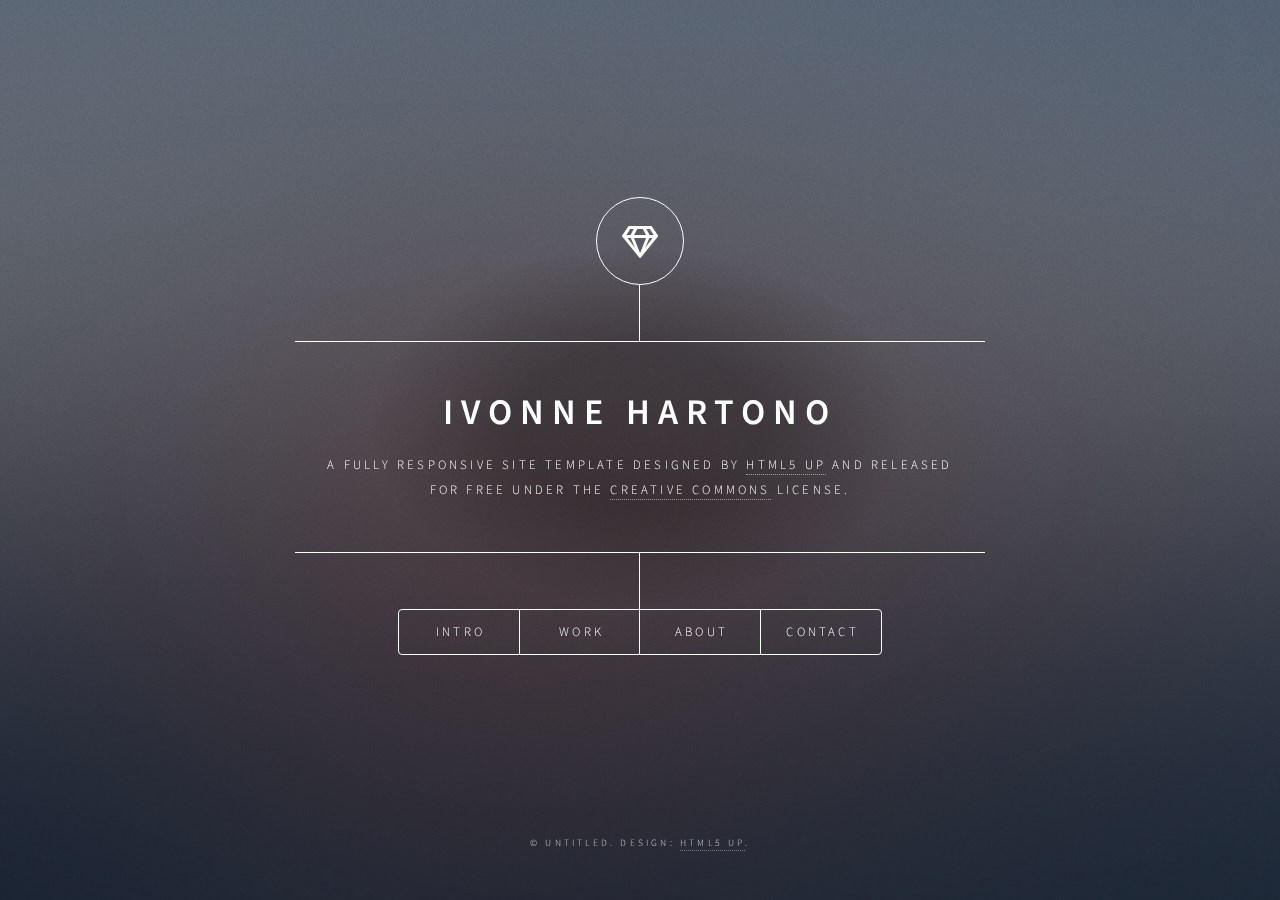
<file: html5up-dimension/index.html>
<!DOCTYPE HTML>
<!--
	Dimension by HTML5 UP
	html5up.net | @ajlkn
	Free for personal and commercial use under the CCA 3.0 license (html5up.net/license)
-->
<html>
	<head>
		<title>Dimension by HTML5 UP</title>
		<meta charset="utf-8" />
		<meta name="viewport" content="width=device-width, initial-scale=1, user-scalable=no" />
		<link rel="stylesheet" href="assets/css/main.css" />
		<noscript><link rel="stylesheet" href="assets/css/noscript.css" /></noscript>
	</head>
	<body class="is-preload">

		<!-- Wrapper -->
			<div id="wrapper">

				<!-- Header -->
					<header id="header">
						<div class="logo">
							<span class="icon fa-gem"></span>
						</div>
						<div class="content">
							<div class="inner">
								<h1>Ivonne Hartono</h1>
								<p>A fully responsive site template designed by <a href="https://html5up.net">HTML5 UP</a> and released<br />
								for free under the <a href="https://html5up.net/license">Creative Commons</a> license.</p>
							</div>
						</div>
						<nav>
							<ul>
								<li><a href="#intro">Intro</a></li>
								<li><a href="#work">Work</a></li>
								<li><a href="#about">About</a></li>
								<li><a href="#contact">Contact</a></li>
								<!--<li><a href="#elements">Elements</a></li>-->
							</ul>
						</nav>
					</header>

				<!-- Main -->
					<div id="main">

						<!-- Intro -->
							<article id="intro">
								<h2 class="major">Intro</h2>
								<span class="image main"><img src="images/pic01.jpg" alt="" /></span>
								<p>Aenean ornare velit lacus, ac varius enim ullamcorper eu. Proin aliquam facilisis ante interdum congue. Integer mollis, nisl amet convallis, porttitor magna ullamcorper, amet egestas mauris. Ut magna finibus nisi nec lacinia. Nam maximus erat id euismod egestas. By the way, check out my <a href="#work">awesome work</a>.</p>
								<p>Lorem ipsum dolor sit amet, consectetur adipiscing elit. Duis dapibus rutrum facilisis. Class aptent taciti sociosqu ad litora torquent per conubia nostra, per inceptos himenaeos. Etiam tristique libero eu nibh porttitor fermentum. Nullam venenatis erat id vehicula viverra. Nunc ultrices eros ut ultricies condimentum. Mauris risus lacus, blandit sit amet venenatis non, bibendum vitae dolor. Nunc lorem mauris, fringilla in aliquam at, euismod in lectus. Pellentesque habitant morbi tristique senectus et netus et malesuada fames ac turpis egestas. In non lorem sit amet elit placerat maximus. Pellentesque aliquam maximus risus, vel sed vehicula.</p>
							</article>

						<!-- Work -->
							<article id="work">
								<h2 class="major">Work</h2>
								<span class="image main"><img src="images/pic02.jpg" alt="" /></span>
								<p>Adipiscing magna sed dolor elit. Praesent eleifend dignissim arcu, at eleifend sapien imperdiet ac. Aliquam erat volutpat. Praesent urna nisi, fringila lorem et vehicula lacinia quam. Integer sollicitudin mauris nec lorem luctus ultrices.</p>
								<p>Nullam et orci eu lorem consequat tincidunt vivamus et sagittis libero. Mauris aliquet magna magna sed nunc rhoncus pharetra. Pellentesque condimentum sem. In efficitur ligula tate urna. Maecenas laoreet massa vel lacinia pellentesque lorem ipsum dolor. Nullam et orci eu lorem consequat tincidunt. Vivamus et sagittis libero. Mauris aliquet magna magna sed nunc rhoncus amet feugiat tempus.</p>
							</article>

						<!-- About -->
							<article id="about">
								<h2 class="major">About</h2>
								<span class="image main"><img src="images/pic03.jpg" alt="" /></span>
								<p>Lorem ipsum dolor sit amet, consectetur et adipiscing elit. Praesent eleifend dignissim arcu, at eleifend sapien imperdiet ac. Aliquam erat volutpat. Praesent urna nisi, fringila lorem et vehicula lacinia quam. Integer sollicitudin mauris nec lorem luctus ultrices. Aliquam libero et malesuada fames ac ante ipsum primis in faucibus. Cras viverra ligula sit amet ex mollis mattis lorem ipsum dolor sit amet.</p>
							</article>

						<!-- Contact -->
							<article id="contact">
								<h2 class="major">Contact</h2>
								<form method="post" action="#">
									<div class="fields">
										<div class="field half">
											<label for="name">Name</label>
											<input type="text" name="name" id="name" />
										</div>
										<div class="field half">
											<label for="email">Email</label>
											<input type="text" name="email" id="email" />
										</div>
										<div class="field">
											<label for="message">Message</label>
											<textarea name="message" id="message" rows="4"></textarea>
										</div>
									</div>
									<ul class="actions">
										<li><input type="submit" value="Send Message" class="primary" /></li>
										<li><input type="reset" value="Reset" /></li>
									</ul>
								</form>
								<ul class="icons">
									<li><a href="#" class="icon brands fa-twitter"><span class="label">Twitter</span></a></li>
									<li><a href="#" class="icon brands fa-facebook-f"><span class="label">Facebook</span></a></li>
									<li><a href="#" class="icon brands fa-instagram"><span class="label">Instagram</span></a></li>
									<li><a href="#" class="icon brands fa-github"><span class="label">GitHub</span></a></li>
								</ul>
							</article>

						<!-- Elements -->
							<article id="elements">
								<h2 class="major">Elements</h2>

								<section>
									<h3 class="major">Text</h3>
									<p>This is <b>bold</b> and this is <strong>strong</strong>. This is <i>italic</i> and this is <em>emphasized</em>.
									This is <sup>superscript</sup> text and this is <sub>subscript</sub> text.
									This is <u>underlined</u> and this is code: <code>for (;;) { ... }</code>. Finally, <a href="#">this is a link</a>.</p>
									<hr />
									<h2>Heading Level 2</h2>
									<h3>Heading Level 3</h3>
									<h4>Heading Level 4</h4>
									<h5>Heading Level 5</h5>
									<h6>Heading Level 6</h6>
									<hr />
									<h4>Blockquote</h4>
									<blockquote>Fringilla nisl. Donec accumsan interdum nisi, quis tincidunt felis sagittis eget tempus euismod. Vestibulum ante ipsum primis in faucibus vestibulum. Blandit adipiscing eu felis iaculis volutpat ac adipiscing accumsan faucibus. Vestibulum ante ipsum primis in faucibus lorem ipsum dolor sit amet nullam adipiscing eu felis.</blockquote>
									<h4>Preformatted</h4>
									<pre><code>i = 0;

while (!deck.isInOrder()) {
    print 'Iteration ' + i;
    deck.shuffle();
    i++;
}

print 'It took ' + i + ' iterations to sort the deck.';</code></pre>
								</section>

								<section>
									<h3 class="major">Lists</h3>

									<h4>Unordered</h4>
									<ul>
										<li>Dolor pulvinar etiam.</li>
										<li>Sagittis adipiscing.</li>
										<li>Felis enim feugiat.</li>
									</ul>

									<h4>Alternate</h4>
									<ul class="alt">
										<li>Dolor pulvinar etiam.</li>
										<li>Sagittis adipiscing.</li>
										<li>Felis enim feugiat.</li>
									</ul>

									<h4>Ordered</h4>
									<ol>
										<li>Dolor pulvinar etiam.</li>
										<li>Etiam vel felis viverra.</li>
										<li>Felis enim feugiat.</li>
										<li>Dolor pulvinar etiam.</li>
										<li>Etiam vel felis lorem.</li>
										<li>Felis enim et feugiat.</li>
									</ol>
									<h4>Icons</h4>
									<ul class="icons">
										<li><a href="#" class="icon brands fa-twitter"><span class="label">Twitter</span></a></li>
										<li><a href="#" class="icon brands fa-facebook-f"><span class="label">Facebook</span></a></li>
										<li><a href="#" class="icon brands fa-instagram"><span class="label">Instagram</span></a></li>
										<li><a href="#" class="icon brands fa-github"><span class="label">Github</span></a></li>
									</ul>

									<h4>Actions</h4>
									<ul class="actions">
										<li><a href="#" class="button primary">Default</a></li>
										<li><a href="#" class="button">Default</a></li>
									</ul>
									<ul class="actions stacked">
										<li><a href="#" class="button primary">Default</a></li>
										<li><a href="#" class="button">Default</a></li>
									</ul>
								</section>

								<section>
									<h3 class="major">Table</h3>
									<h4>Default</h4>
									<div class="table-wrapper">
										<table>
											<thead>
												<tr>
													<th>Name</th>
													<th>Description</th>
													<th>Price</th>
												</tr>
											</thead>
											<tbody>
												<tr>
													<td>Item One</td>
													<td>Ante turpis integer aliquet porttitor.</td>
													<td>29.99</td>
												</tr>
												<tr>
													<td>Item Two</td>
													<td>Vis ac commodo adipiscing arcu aliquet.</td>
													<td>19.99</td>
												</tr>
												<tr>
													<td>Item Three</td>
													<td> Morbi faucibus arcu accumsan lorem.</td>
													<td>29.99</td>
												</tr>
												<tr>
													<td>Item Four</td>
													<td>Vitae integer tempus condimentum.</td>
													<td>19.99</td>
												</tr>
												<tr>
													<td>Item Five</td>
													<td>Ante turpis integer aliquet porttitor.</td>
													<td>29.99</td>
												</tr>
											</tbody>
											<tfoot>
												<tr>
													<td colspan="2"></td>
													<td>100.00</td>
												</tr>
											</tfoot>
										</table>
									</div>

									<h4>Alternate</h4>
									<div class="table-wrapper">
										<table class="alt">
											<thead>
												<tr>
													<th>Name</th>
													<th>Description</th>
													<th>Price</th>
												</tr>
											</thead>
											<tbody>
												<tr>
													<td>Item One</td>
													<td>Ante turpis integer aliquet porttitor.</td>
													<td>29.99</td>
												</tr>
												<tr>
													<td>Item Two</td>
													<td>Vis ac commodo adipiscing arcu aliquet.</td>
													<td>19.99</td>
												</tr>
												<tr>
													<td>Item Three</td>
													<td> Morbi faucibus arcu accumsan lorem.</td>
													<td>29.99</td>
												</tr>
												<tr>
													<td>Item Four</td>
													<td>Vitae integer tempus condimentum.</td>
													<td>19.99</td>
												</tr>
												<tr>
													<td>Item Five</td>
													<td>Ante turpis integer aliquet porttitor.</td>
													<td>29.99</td>
												</tr>
											</tbody>
											<tfoot>
												<tr>
													<td colspan="2"></td>
													<td>100.00</td>
												</tr>
											</tfoot>
										</table>
									</div>
								</section>

								<section>
									<h3 class="major">Buttons</h3>
									<ul class="actions">
										<li><a href="#" class="button primary">Primary</a></li>
										<li><a href="#" class="button">Default</a></li>
									</ul>
									<ul class="actions">
										<li><a href="#" class="button">Default</a></li>
										<li><a href="#" class="button small">Small</a></li>
									</ul>
									<ul class="actions">
										<li><a href="#" class="button primary icon solid fa-download">Icon</a></li>
										<li><a href="#" class="button icon solid fa-download">Icon</a></li>
									</ul>
									<ul class="actions">
										<li><span class="button primary disabled">Disabled</span></li>
										<li><span class="button disabled">Disabled</span></li>
									</ul>
								</section>

								<section>
									<h3 class="major">Form</h3>
									<form method="post" action="#">
										<div class="fields">
											<div class="field half">
												<label for="demo-name">Name</label>
												<input type="text" name="demo-name" id="demo-name" value="" placeholder="Jane Doe" />
											</div>
											<div class="field half">
												<label for="demo-email">Email</label>
												<input type="email" name="demo-email" id="demo-email" value="" placeholder="jane@untitled.tld" />
											</div>
											<div class="field">
												<label for="demo-category">Category</label>
												<select name="demo-category" id="demo-category">
													<option value="">-</option>
													<option value="1">Manufacturing</option>
													<option value="1">Shipping</option>
													<option value="1">Administration</option>
													<option value="1">Human Resources</option>
												</select>
											</div>
											<div class="field half">
												<input type="radio" id="demo-priority-low" name="demo-priority" checked>
												<label for="demo-priority-low">Low</label>
											</div>
											<div class="field half">
												<input type="radio" id="demo-priority-high" name="demo-priority">
												<label for="demo-priority-high">High</label>
											</div>
											<div class="field half">
												<input type="checkbox" id="demo-copy" name="demo-copy">
												<label for="demo-copy">Email me a copy</label>
											</div>
											<div class="field half">
												<input type="checkbox" id="demo-human" name="demo-human" checked>
												<label for="demo-human">Not a robot</label>
											</div>
											<div class="field">
												<label for="demo-message">Message</label>
												<textarea name="demo-message" id="demo-message" placeholder="Enter your message" rows="6"></textarea>
											</div>
										</div>
										<ul class="actions">
											<li><input type="submit" value="Send Message" class="primary" /></li>
											<li><input type="reset" value="Reset" /></li>
										</ul>
									</form>
								</section>

							</article>

					</div>

				<!-- Footer -->
					<footer id="footer">
						<p class="copyright">&copy; Untitled. Design: <a href="https://html5up.net">HTML5 UP</a>.</p>
					</footer>

			</div>

		<!-- BG -->
			<div id="bg"></div>

		<!-- Scripts -->
			<script src="assets/js/jquery.min.js"></script>
			<script src="assets/js/browser.min.js"></script>
			<script src="assets/js/breakpoints.min.js"></script>
			<script src="assets/js/util.js"></script>
			<script src="assets/js/main.js"></script>

	</body>
</html>
</file>
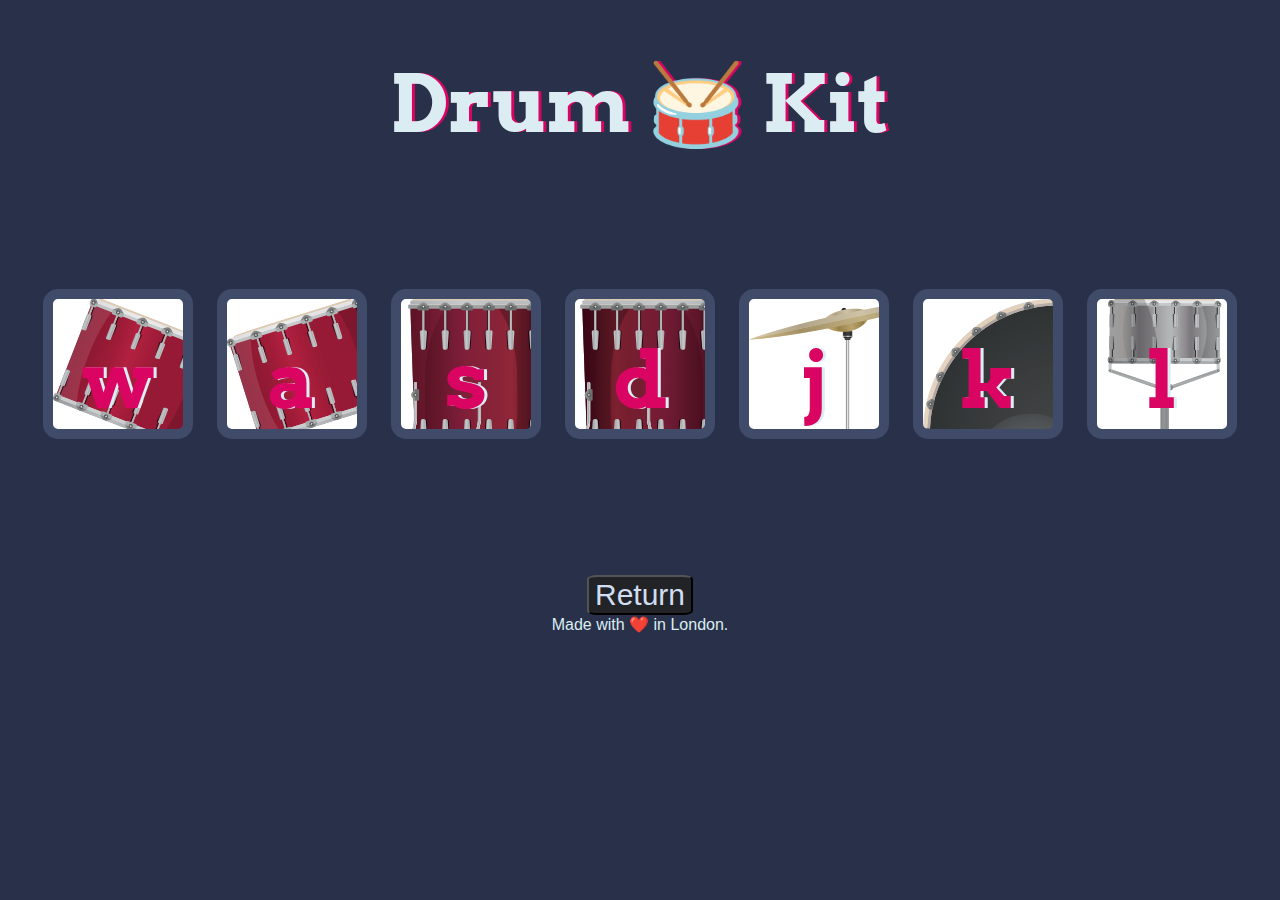
<file: Drum_kit/Drum Kit Starting Files/index.html>
<!DOCTYPE html>
<html lang="en" dir="ltr">

<head>
  <meta charset="utf-8">
  <title>Drum Kit</title>
  <link rel="stylesheet" href="styles.css">
  <link href="https://fonts.googleapis.com/css?family=Arvo" rel="stylesheet">
</head>

<body>

  <h1 id="title">Drum 🥁 Kit</h1>
  <div class="set">
    <button class="w drum">w</button>
    <button class="a drum">a</button>
    <button class="s drum">s</button>
    <button class="d drum">d</button>
    <button class="j drum">j</button>
    <button class="k drum">k</button>
    <button class="l drum">l</button>
  </div>

  <button class="return">Return</button>
  <footer>
    Made with ❤️ in London.
  </footer>

<script src = "index.js" charset = "utf-8"></script>
</body>

</html>
</file>
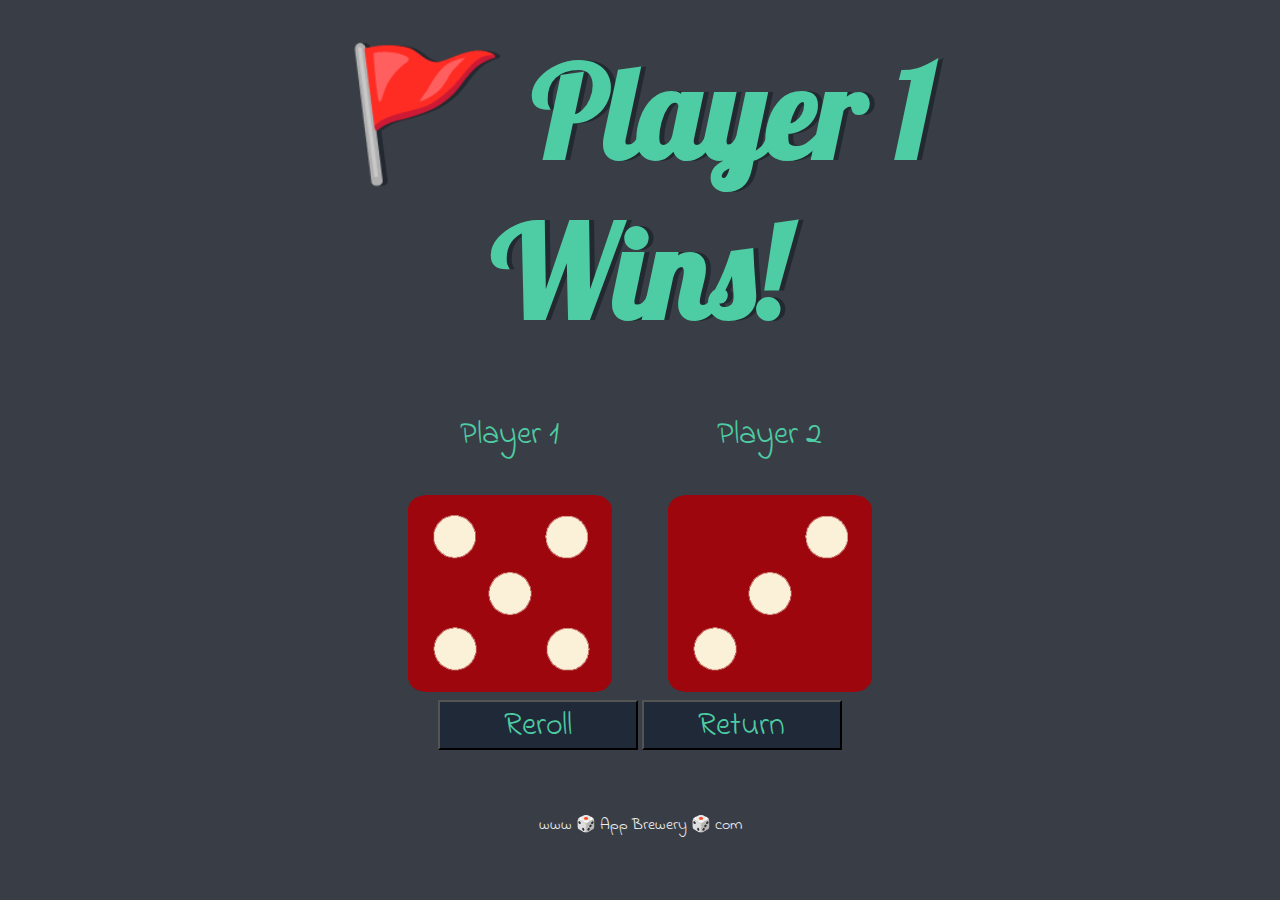
<file: dice_index.html>
<!DOCTYPE html>
<html lang="en" dir="ltr">
  <head>
    <meta charset="utf-8" />
    <title>Dicee</title>
    <link rel="stylesheet" href="dice_styles.css" />
    <link
      href="https://fonts.googleapis.com/css?family=Indie+Flower|Lobster"
      rel="stylesheet"
    />
  </head>
  <body>
    <div class="container">
      <h1>Refresh Me</h1>

      <div class="dice">
        <p>Player 1</p>
        <img class="img1" src="./dice_images/dice6.png" />
      </div>

      <div class="dice">
        <p>Player 2</p>
        <img class="img2" src="./dice_images/dice6.png" />
      </div>

      <div>
        <button>
          <p>Reroll</p>
        </button>

        <button>
          <p>Return</p>
        </button>

      </div>

    </div>

    
    <footer>www 🎲 App Brewery 🎲 com</footer>
  
    <script src = "dice_index.js" charset = "utf-8"></script>
  </body>
</html>
</file>
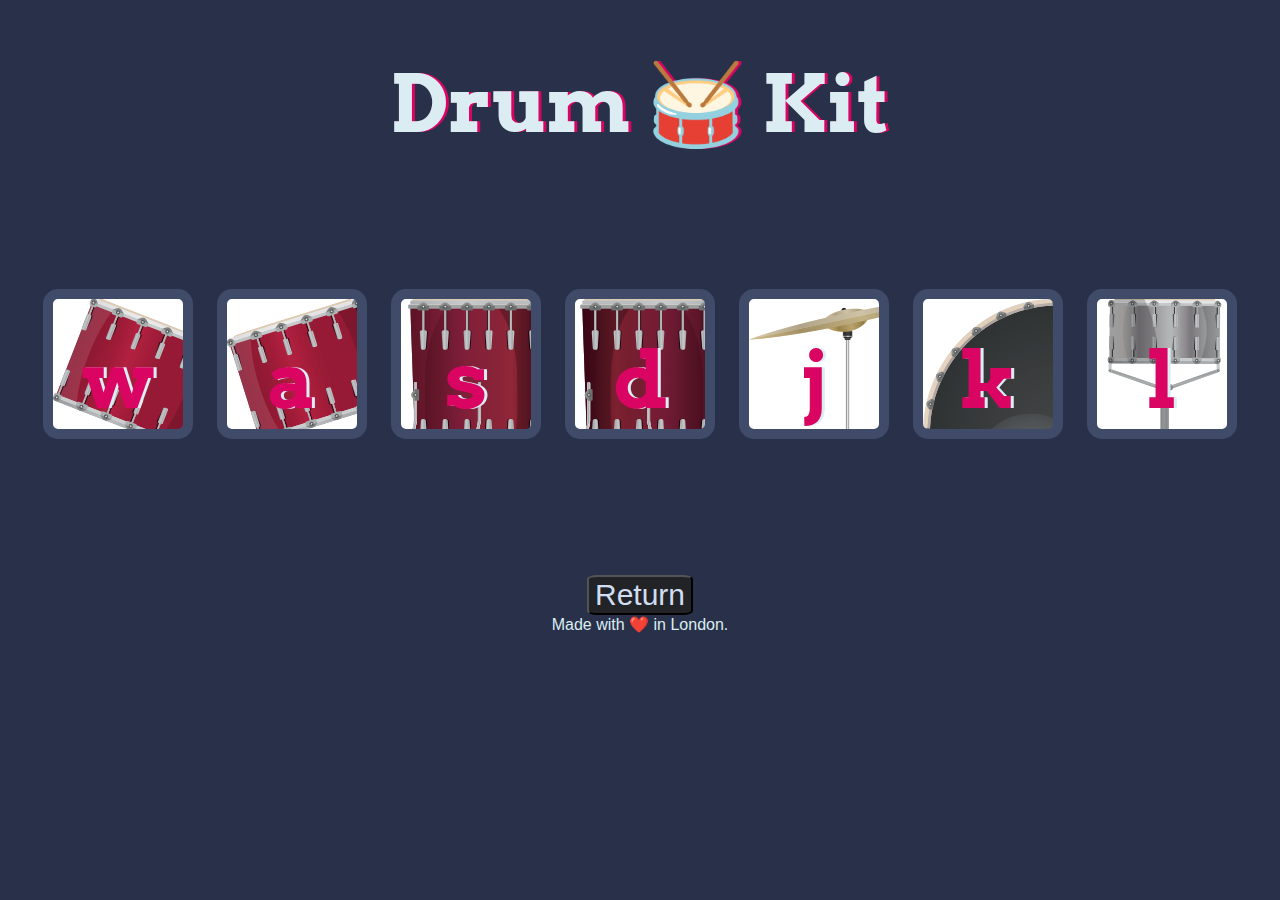
<file: drum_index.html>
<!DOCTYPE html>
<html lang="en" dir="ltr">

<head>
  <meta charset="utf-8">
  <title>Drum Kit</title>
  <link rel="stylesheet" href="drum_styles.css">
  <link href="https://fonts.googleapis.com/css?family=Arvo" rel="stylesheet">
</head>

<body>

  <h1 id="title">Drum 🥁 Kit</h1>
  <div class="set">
    <button class="w drum">w</button>
    <button class="a drum">a</button>
    <button class="s drum">s</button>
    <button class="d drum">d</button>
    <button class="j drum">j</button>
    <button class="k drum">k</button>
    <button class="l drum">l</button>
  </div>

  <button class="return">Return</button>
  <footer>
    Made with ❤️ in London.
  </footer>

<script src = "drum_index.js" charset = "utf-8"></script>
</body>

</html>
</file>
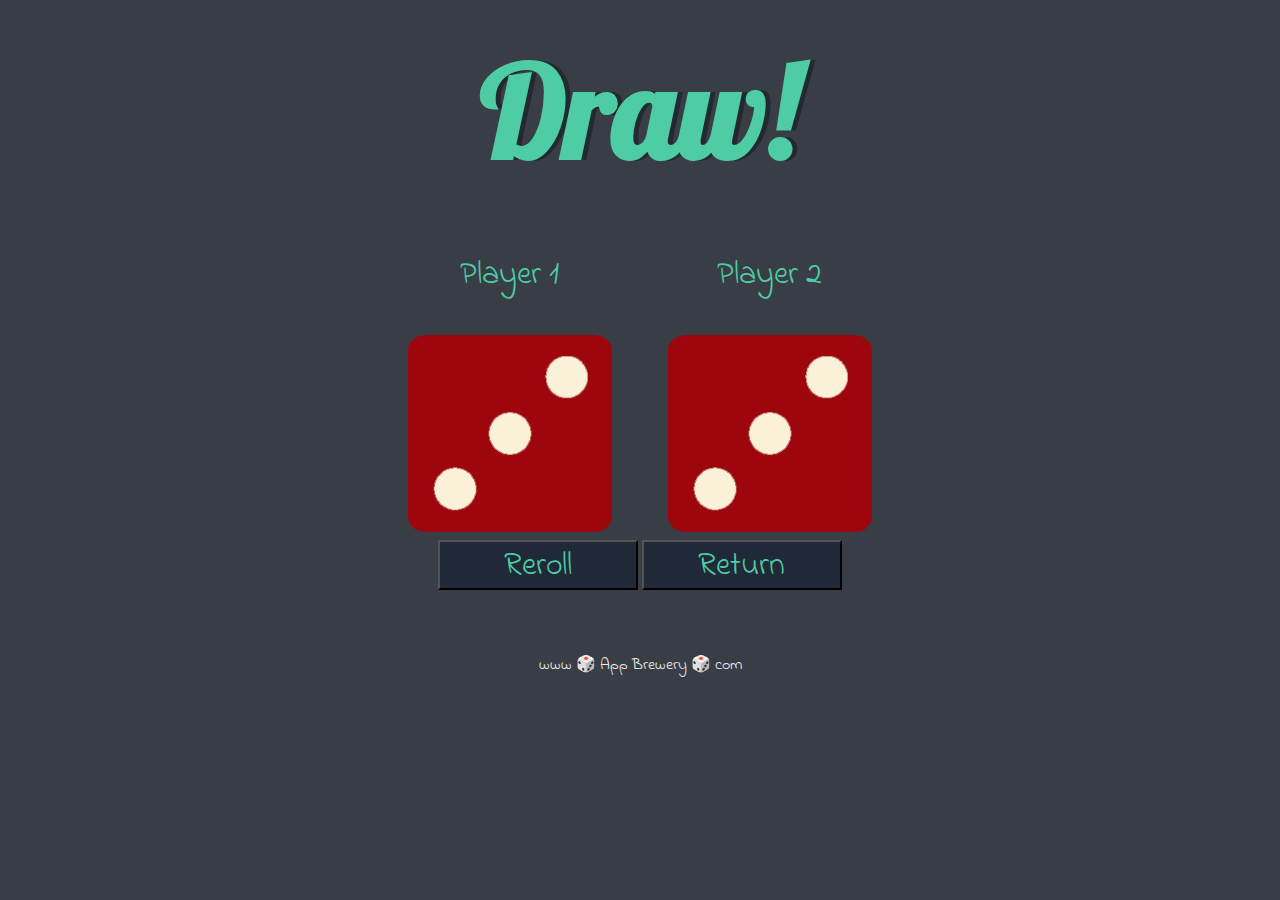
<file: Dicee_challenge/dicee.html>
<!DOCTYPE html>
<html lang="en" dir="ltr">
  <head>
    <meta charset="utf-8" />
    <title>Dicee</title>
    <link rel="stylesheet" href="styles.css" />
    <link
      href="https://fonts.googleapis.com/css?family=Indie+Flower|Lobster"
      rel="stylesheet"
    />
  </head>
  <body>
    <div class="container">
      <h1>Refresh Me</h1>

      <div class="dice">
        <p>Player 1</p>
        <img class="img1" src="./images/dice6.png" />
      </div>

      <div class="dice">
        <p>Player 2</p>
        <img class="img2" src="./images/dice6.png" />
      </div>

      <div>
        <button>
          <p>Reroll</p>
        </button>

        <button>
          <p>Return</p>
        </button>

      </div>

    </div>

    
    <footer>www 🎲 App Brewery 🎲 com</footer>
  
    <script src = "index.js" charset = "utf-8"></script>
  </body>
</html>
</file>
<file: html5up-dimension/assets/css/noscript.css>
/*
	Dimension by HTML5 UP
	html5up.net | @ajlkn
	Free for personal and commercial use under the CCA 3.0 license (html5up.net/license)
*/

/* BG */

	body.is-preload #bg:before {
		background-color: transparent;
	}

/* Header */

	body.is-preload #header {
		-moz-filter: none;
		-webkit-filter: none;
		-ms-filter: none;
		filter: none;
	}

		body.is-preload #header > * {
			opacity: 1;
		}

		body.is-preload #header .content .inner {
			max-height: none;
			padding: 3rem 2rem;
			opacity: 1;
		}

/* Main */

	#main article {
		opacity: 1;
		margin: 4rem 0 0 0;
	}
</file>
<file: Drum_kit/Drum Kit Starting Files/styles.css>
body {
  text-align: center;
  background-color: #283149;
}

h1 {
  font-size: 5rem;
  color: #DBEDF3;
  font-family: "Arvo", cursive;
  text-shadow: 3px 0 #DA0463;

}

footer {
  color: #DBEDF3;
  font-family: sans-serif;
}

.w {
  background-image: url("./images/tom1.png");
}

.a {
  background-image: url("./images/tom2.png");
}

.s {
  background-image: url("./images/tom3.png");
}

.d {
  background-image: url("./images/tom4.png");
}

.j {
  background-image: url("./images/crash.png");
}

.k {
  background-image: url("./images/kick.png");
}

.l {
  background-image: url("./images/snare.png");
}

.set {
  margin: 10% auto;
}

.game-over {
  background-color: red;
  opacity: 0.8;
}

.pressed {
  box-shadow: 0 3px 4px 0 #DBEDF3;
  opacity: 0.5;
}

.red {
  color: red;
}

.drum {
  outline: none;
  border: 10px solid #404B69;
  font-size: 5rem;
  font-family: 'Arvo', cursive;
  line-height: 2;
  font-weight: 900;
  color: #DA0463;
  text-shadow: 3px 0 #DBEDF3;
  border-radius: 15px;
  display: inline-block;
  width: 150px;
  height: 150px;
  text-align: center;
  margin: 10px;
  background-color: white;
}

button{
  font-family: 'Franklin Gothic Medium', 'Arial Narrow', Arial, sans-serif;
  background-color: #212326;
  color: #d1ddf0;
  font-size: 30px;

  border-radius:10%;
}
</file>
<file: dice_styles.css>
.container {
  width: 70%;
  margin: auto;
  text-align: center;
}

.dice {
  text-align: center;
  display: inline-block;

}

body {
  background-color: #393E46;
}

h1 {
  margin: 30px;
  font-family: 'Lobster', cursive;
  text-shadow: 5px 0 #232931;
  font-size: 8rem;
  color: #4ECCA3;
}

p {
  font-size: 2rem;
  color: #4ECCA3;
  font-family: 'Indie Flower', cursive;
}

img {
  width: 80%;
}

footer {
  margin-top: 5%;
  color: #EEEEEE;
  text-align: center;
  font-family: 'Indie Flower', cursive;

}

button{
   background-color: #1f2938;
   display: inline-block;
   width: 200px;
    height: 50px;
    /* display: flex; */
    justify-content: center;
    align-items: center;
}

button p{
  position: relative;
  margin: 0;
  padding: 0;
}
</file>
<file: drum_styles.css>
body {
  text-align: center;
  background-color: #283149;
}

h1 {
  font-size: 5rem;
  color: #DBEDF3;
  font-family: "Arvo", cursive;
  text-shadow: 3px 0 #DA0463;

}

footer {
  color: #DBEDF3;
  font-family: sans-serif;
}

.w {
  background-image: url("./drum_images/tom1.png");
}

.a {
  background-image: url("./drum_images/tom2.png");
}

.s {
  background-image: url("./drum_images/tom3.png");
}

.d {
  background-image: url("./drum_images/tom4.png");
}

.j {
  background-image: url("./drum_images/crash.png");
}

.k {
  background-image: url("./drum_images/kick.png");
}

.l {
  background-image: url("./drum_images/snare.png");
}

.set {
  margin: 10% auto;
}

.game-over {
  background-color: red;
  opacity: 0.8;
}

.pressed {
  box-shadow: 0 3px 4px 0 #DBEDF3;
  opacity: 0.5;
}

.red {
  color: red;
}

.drum {
  outline: none;
  border: 10px solid #404B69;
  font-size: 5rem;
  font-family: 'Arvo', cursive;
  line-height: 2;
  font-weight: 900;
  color: #DA0463;
  text-shadow: 3px 0 #DBEDF3;
  border-radius: 15px;
  display: inline-block;
  width: 150px;
  height: 150px;
  text-align: center;
  margin: 10px;
  background-color: white;
}

button{
  font-family: 'Franklin Gothic Medium', 'Arial Narrow', Arial, sans-serif;
  background-color: #212326;
  color: #d1ddf0;
  font-size: 30px;

  border-radius:10%;
}
</file>
<file: Dicee_challenge/styles.css>
.container {
  width: 70%;
  margin: auto;
  text-align: center;
}

.dice {
  text-align: center;
  display: inline-block;

}

body {
  background-color: #393E46;
}

h1 {
  margin: 30px;
  font-family: 'Lobster', cursive;
  text-shadow: 5px 0 #232931;
  font-size: 8rem;
  color: #4ECCA3;
}

p {
  font-size: 2rem;
  color: #4ECCA3;
  font-family: 'Indie Flower', cursive;
}

img {
  width: 80%;
}

footer {
  margin-top: 5%;
  color: #EEEEEE;
  text-align: center;
  font-family: 'Indie Flower', cursive;

}

button{
   background-color: #1f2938;
   display: inline-block;
   width: 200px;
    height: 50px;
    /* display: flex; */
    justify-content: center;
    align-items: center;
}

button p{
  position: relative;
  margin: 0;
  padding: 0;
}
/* 
.btn{
  display: inline-block;
  border-radius: 10px;
  text-align: center;
  background-color: #1f2938;
  margin: 10px;
  
} */
</file>
<file: html5up-dimension/assets/css/main.css>
@import url(fontawesome-all.min.css);
@import url("https://fonts.googleapis.com/css?family=Source+Sans+Pro:300italic,600italic,300,600");

/*
	Dimension by HTML5 UP
	html5up.net | @ajlkn
	Free for personal and commercial use under the CCA 3.0 license (html5up.net/license)
*/

html, body, div, span, applet, object,
iframe, h1, h2, h3, h4, h5, h6, p, blockquote,
pre, a, abbr, acronym, address, big, cite,
code, del, dfn, em, img, ins, kbd, q, s, samp,
small, strike, strong, sub, sup, tt, var, b,
u, i, center, dl, dt, dd, ol, ul, li, fieldset,
form, label, legend, table, caption, tbody,
tfoot, thead, tr, th, td, article, aside,
canvas, details, embed, figure, figcaption,
footer, header, hgroup, menu, nav, output, ruby,
section, summary, time, mark, audio, video {
	margin: 0;
	padding: 0;
	border: 0;
	font-size: 100%;
	font: inherit;
	vertical-align: baseline;}

article, aside, details, figcaption, figure,
footer, header, hgroup, menu, nav, section {
	display: block;}

body {
	line-height: 1;
}

ol, ul {
	list-style: none;
}

blockquote, q {
	quotes: none;
}

	blockquote:before, blockquote:after, q:before, q:after {
		content: '';
		content: none;
	}

table {
	border-collapse: collapse;
	border-spacing: 0;
}

body {
	-webkit-text-size-adjust: none;
}

mark {
	background-color: transparent;
	color: inherit;
}

input::-moz-focus-inner {
	border: 0;
	padding: 0;
}

input, select, textarea {
	-moz-appearance: none;
	-webkit-appearance: none;
	-ms-appearance: none;
	appearance: none;
}

/* Basic */

	@-ms-viewport {
		width: device-width;
	}

	@media screen and (max-width: 480px) {

		html, body {
			min-width: 320px;
		}

	}

	html {
		box-sizing: border-box;
	}

	*, *:before, *:after {
		box-sizing: inherit;
	}

	body {
		background: #1b1f22;
	}

		body.is-preload *, body.is-preload *:before, body.is-preload *:after {
			-moz-animation: none !important;
			-webkit-animation: none !important;
			-ms-animation: none !important;
			animation: none !important;
			-moz-transition: none !important;
			-webkit-transition: none !important;
			-ms-transition: none !important;
			transition: none !important;
		}

/* Type */

	html {
		font-size: 16pt;
	}

		@media screen and (max-width: 1680px) {

			html {
				font-size: 12pt;
			}

		}

		@media screen and (max-width: 736px) {

			html {
				font-size: 11pt;
			}

		}

		@media screen and (max-width: 360px) {

			html {
				font-size: 10pt;
			}

		}

	body, input, select, textarea {
		color: #ffffff;
		font-family: "Source Sans Pro", sans-serif;
		font-weight: 300;
		font-size: 1rem;
		line-height: 1.65;
	}

	a {
		-moz-transition: color 0.2s ease-in-out, background-color 0.2s ease-in-out, border-bottom-color 0.2s ease-in-out;
		-webkit-transition: color 0.2s ease-in-out, background-color 0.2s ease-in-out, border-bottom-color 0.2s ease-in-out;
		-ms-transition: color 0.2s ease-in-out, background-color 0.2s ease-in-out, border-bottom-color 0.2s ease-in-out;
		transition: color 0.2s ease-in-out, background-color 0.2s ease-in-out, border-bottom-color 0.2s ease-in-out;
		border-bottom: dotted 1px rgba(255, 255, 255, 0.5);
		text-decoration: none;
		color: inherit;
	}

		a:hover {
			border-bottom-color: transparent;
		}

	strong, b {
		color: #ffffff;
		font-weight: 600;
	}

	em, i {
		font-style: italic;
	}

	p {
		margin: 0 0 2rem 0;
	}

	h1, h2, h3, h4, h5, h6 {
		color: #ffffff;
		font-weight: 600;
		line-height: 1.5;
		margin: 0 0 1rem 0;
		text-transform: uppercase;
		letter-spacing: 0.2rem;
	}

		h1 a, h2 a, h3 a, h4 a, h5 a, h6 a {
			color: inherit;
			text-decoration: none;
		}

		h1.major, h2.major, h3.major, h4.major, h5.major, h6.major {
			border-bottom: solid 1px #ffffff;
			width: -moz-max-content;
			width: -webkit-max-content;
			width: -ms-max-content;
			width: max-content;
			padding-bottom: 0.5rem;
			margin: 0 0 2rem 0;
		}

	h1 {
		font-size: 2.25rem;
		line-height: 1.3;
		letter-spacing: 0.5rem;
	}

	h2 {
		font-size: 1.5rem;
		line-height: 1.4;
		letter-spacing: 0.5rem;
	}

	h3 {
		font-size: 1rem;
	}

	h4 {
		font-size: 0.8rem;
	}

	h5 {
		font-size: 0.7rem;
	}

	h6 {
		font-size: 0.6rem;
	}

	@media screen and (max-width: 736px) {

		h1 {
			font-size: 1.75rem;
			line-height: 1.4;
		}

		h2 {
			font-size: 1.25em;
			line-height: 1.5;
		}

	}

	sub {
		font-size: 0.8rem;
		position: relative;
		top: 0.5rem;
	}

	sup {
		font-size: 0.8rem;
		position: relative;
		top: -0.5rem;
	}

	blockquote {
		border-left: solid 4px #ffffff;
		font-style: italic;
		margin: 0 0 2rem 0;
		padding: 0.5rem 0 0.5rem 2rem;
	}

	code {
		background: rgba(255, 255, 255, 0.075);
		border-radius: 4px;
		font-family: "Courier New", monospace;
		font-size: 0.9rem;
		margin: 0 0.25rem;
		padding: 0.25rem 0.65rem;
	}

	pre {
		-webkit-overflow-scrolling: touch;
		font-family: "Courier New", monospace;
		font-size: 0.9rem;
		margin: 0 0 2rem 0;
	}

		pre code {
			display: block;
			line-height: 1.75;
			padding: 1rem 1.5rem;
			overflow-x: auto;
		}

	hr {
		border: 0;
		border-bottom: solid 1px #ffffff;
		margin: 2.75rem 0;
	}

	.align-left {
		text-align: left;
	}

	.align-center {
		text-align: center;
	}

	.align-right {
		text-align: right;
	}

/* Form */

	form {
		margin: 0 0 2rem 0;
	}

		form > :last-child {
			margin-bottom: 0;
		}

		form > .fields {
			display: -moz-flex;
			display: -webkit-flex;
			display: -ms-flex;
			display: flex;
			-moz-flex-wrap: wrap;
			-webkit-flex-wrap: wrap;
			-ms-flex-wrap: wrap;
			flex-wrap: wrap;
			width: calc(100% + 3rem);
			margin: -1.5rem 0 2rem -1.5rem;
		}

			form > .fields > .field {
				-moz-flex-grow: 0;
				-webkit-flex-grow: 0;
				-ms-flex-grow: 0;
				flex-grow: 0;
				-moz-flex-shrink: 0;
				-webkit-flex-shrink: 0;
				-ms-flex-shrink: 0;
				flex-shrink: 0;
				padding: 1.5rem 0 0 1.5rem;
				width: calc(100% - 1.5rem);
			}

				form > .fields > .field.half {
					width: calc(50% - 0.75rem);
				}

				form > .fields > .field.third {
					width: calc(100%/3 - 0.5rem);
				}

				form > .fields > .field.quarter {
					width: calc(25% - 0.375rem);
				}

		@media screen and (max-width: 480px) {

			form > .fields {
				width: calc(100% + 3rem);
				margin: -1.5rem 0 2rem -1.5rem;
			}

				form > .fields > .field {
					padding: 1.5rem 0 0 1.5rem;
					width: calc(100% - 1.5rem);
				}

					form > .fields > .field.half {
						width: calc(100% - 1.5rem);
					}

					form > .fields > .field.third {
						width: calc(100% - 1.5rem);
					}

					form > .fields > .field.quarter {
						width: calc(100% - 1.5rem);
					}

		}

	label {
		color: #ffffff;
		display: block;
		font-size: 0.8rem;
		font-weight: 300;
		letter-spacing: 0.2rem;
		line-height: 1.5;
		margin: 0 0 1rem 0;
		text-transform: uppercase;
	}

	input[type="text"],
	input[type="password"],
	input[type="email"],
	input[type="tel"],
	select,
	textarea {
		-moz-appearance: none;
		-webkit-appearance: none;
		-ms-appearance: none;
		appearance: none;
		-moz-transition: border-color 0.2s ease-in-out, box-shadow 0.2s ease-in-out, background-color 0.2s ease-in-out;
		-webkit-transition: border-color 0.2s ease-in-out, box-shadow 0.2s ease-in-out, background-color 0.2s ease-in-out;
		-ms-transition: border-color 0.2s ease-in-out, box-shadow 0.2s ease-in-out, background-color 0.2s ease-in-out;
		transition: border-color 0.2s ease-in-out, box-shadow 0.2s ease-in-out, background-color 0.2s ease-in-out;
		background-color: transparent;
		border-radius: 4px;
		border: solid 1px #ffffff;
		color: inherit;
		display: block;
		outline: 0;
		padding: 0 1rem;
		text-decoration: none;
		width: 100%;
	}

		input[type="text"]:invalid,
		input[type="password"]:invalid,
		input[type="email"]:invalid,
		input[type="tel"]:invalid,
		select:invalid,
		textarea:invalid {
			box-shadow: none;
		}

		input[type="text"]:focus,
		input[type="password"]:focus,
		input[type="email"]:focus,
		input[type="tel"]:focus,
		select:focus,
		textarea:focus {
			background: rgba(255, 255, 255, 0.075);
			border-color: #ffffff;
			box-shadow: 0 0 0 1px #ffffff;
		}

	select {
		background-image: url("data:image/svg+xml;charset=utf8,%3Csvg xmlns='http://www.w3.org/2000/svg' width='40' height='40' preserveAspectRatio='none' viewBox='0 0 40 40'%3E%3Cpath d='M9.4,12.3l10.4,10.4l10.4-10.4c0.2-0.2,0.5-0.4,0.9-0.4c0.3,0,0.6,0.1,0.9,0.4l3.3,3.3c0.2,0.2,0.4,0.5,0.4,0.9 c0,0.4-0.1,0.6-0.4,0.9L20.7,31.9c-0.2,0.2-0.5,0.4-0.9,0.4c-0.3,0-0.6-0.1-0.9-0.4L4.3,17.3c-0.2-0.2-0.4-0.5-0.4-0.9 c0-0.4,0.1-0.6,0.4-0.9l3.3-3.3c0.2-0.2,0.5-0.4,0.9-0.4S9.1,12.1,9.4,12.3z' fill='%23ffffff' /%3E%3C/svg%3E");
		background-size: 1.25rem;
		background-repeat: no-repeat;
		background-position: calc(100% - 1rem) center;
		height: 2.75rem;
		padding-right: 2.75rem;
		text-overflow: ellipsis;
	}

		select option {
			color: #ffffff;
			background: #1b1f22;
		}

		select:focus::-ms-value {
			background-color: transparent;
		}

		select::-ms-expand {
			display: none;
		}

	input[type="text"],
	input[type="password"],
	input[type="email"],
	select {
		height: 2.75rem;
	}

	textarea {
		padding: 0.75rem 1rem;
	}

	input[type="checkbox"],
	input[type="radio"] {
		-moz-appearance: none;
		-webkit-appearance: none;
		-ms-appearance: none;
		appearance: none;
		display: block;
		float: left;
		margin-right: -2rem;
		opacity: 0;
		width: 1rem;
		z-index: -1;
	}

		input[type="checkbox"] + label,
		input[type="radio"] + label {
			text-decoration: none;
			-moz-user-select: none;
			-webkit-user-select: none;
			-ms-user-select: none;
			user-select: none;
			color: #ffffff;
			cursor: pointer;
			display: inline-block;
			font-size: 0.8rem;
			font-weight: 300;
			margin: 0 0 0.5rem 0;
			padding-left: 2.65rem;
			padding-right: 0.75rem;
			position: relative;
		}

			input[type="checkbox"] + label:before,
			input[type="radio"] + label:before {
				-moz-osx-font-smoothing: grayscale;
				-webkit-font-smoothing: antialiased;
				display: inline-block;
				font-style: normal;
				font-variant: normal;
				text-rendering: auto;
				line-height: 1;
				text-transform: none !important;
				font-family: 'Font Awesome 5 Free';
				font-weight: 900;
			}

			input[type="checkbox"] + label:before,
			input[type="radio"] + label:before {
				-moz-transition: border-color 0.2s ease-in-out, box-shadow 0.2s ease-in-out, background-color 0.2s ease-in-out;
				-webkit-transition: border-color 0.2s ease-in-out, box-shadow 0.2s ease-in-out, background-color 0.2s ease-in-out;
				-ms-transition: border-color 0.2s ease-in-out, box-shadow 0.2s ease-in-out, background-color 0.2s ease-in-out;
				transition: border-color 0.2s ease-in-out, box-shadow 0.2s ease-in-out, background-color 0.2s ease-in-out;
				border-radius: 4px;
				border: solid 1px #ffffff;
				content: '';
				display: inline-block;
				height: 1.65rem;
				left: 0;
				line-height: 1.65rem;
				position: absolute;
				text-align: center;
				top: -0.15rem;
				width: 1.65rem;
			}

		input[type="checkbox"]:checked + label:before,
		input[type="radio"]:checked + label:before {
			background: #ffffff !important;
			border-color: #ffffff !important;
			color: #1b1f22;
			content: '\f00c';
		}

		input[type="checkbox"]:focus + label:before,
		input[type="radio"]:focus + label:before {
			background: rgba(255, 255, 255, 0.075);
			border-color: #ffffff;
			box-shadow: 0 0 0 1px #ffffff;
		}

	input[type="checkbox"] + label:before {
		border-radius: 4px;
	}

	input[type="radio"] + label:before {
		border-radius: 100%;
	}

	::-webkit-input-placeholder {
		color: rgba(255, 255, 255, 0.5) !important;
		opacity: 1.0;
	}

	:-moz-placeholder {
		color: rgba(255, 255, 255, 0.5) !important;
		opacity: 1.0;
	}

	::-moz-placeholder {
		color: rgba(255, 255, 255, 0.5) !important;
		opacity: 1.0;
	}

	:-ms-input-placeholder {
		color: rgba(255, 255, 255, 0.5) !important;
		opacity: 1.0;
	}

	.formerize-placeholder {
		color: rgba(255, 255, 255, 0.5) !important;
		opacity: 1.0;
	}

/* Box */

	.box {
		border-radius: 4px;
		border: solid 1px #ffffff;
		margin-bottom: 2rem;
		padding: 1.5em;
	}

		.box > :last-child,
		.box > :last-child > :last-child,
		.box > :last-child > :last-child > :last-child {
			margin-bottom: 0;
		}

		.box.alt {
			border: 0;
			border-radius: 0;
			padding: 0;
		}

/* Icon */

	.icon {
		text-decoration: none;
		border-bottom: none;
		position: relative;
	}

		.icon:before {
			-moz-osx-font-smoothing: grayscale;
			-webkit-font-smoothing: antialiased;
			display: inline-block;
			font-style: normal;
			font-variant: normal;
			text-rendering: auto;
			line-height: 1;
			text-transform: none !important;
			font-family: 'Font Awesome 5 Free';
			font-weight: 400;
		}

		.icon > .label {
			display: none;
		}

		.icon:before {
			line-height: inherit;
		}

		.icon.solid:before {
			font-weight: 900;
		}

		.icon.brands:before {
			font-family: 'Font Awesome 5 Brands';
		}

/* Image */

	.image {
		border-radius: 4px;
		border: 0;
		display: inline-block;
		position: relative;
	}

		.image:before {
			pointer-events: none;
			background-image: url("../../images/overlay.png");
			background-color: rgba(19, 21, 25, 0.5);
			border-radius: 4px;
			content: '';
			display: block;
			height: 100%;
			left: 0;
			opacity: 0.5;
			position: absolute;
			top: 0;
			width: 100%;
		}

		.image img {
			border-radius: 4px;
			display: block;
		}

		.image.left, .image.right {
			max-width: 40%;
		}

			.image.left img, .image.right img {
				width: 100%;
			}

		.image.left {
			float: left;
			padding: 0 1.5em 1em 0;
			top: 0.25em;
		}

		.image.right {
			float: right;
			padding: 0 0 1em 1.5em;
			top: 0.25em;
		}

		.image.fit {
			display: block;
			margin: 0 0 2rem 0;
			width: 100%;
		}

			.image.fit img {
				width: 100%;
			}

		.image.main {
			display: block;
			margin: 2.5rem 0;
			width: 100%;
		}

			.image.main img {
				width: 100%;
			}

		@media screen and (max-width: 736px) {

			.image.main {
				margin: 2rem 0;
			}

		}

		@media screen and (max-width: 480px) {

			.image.main {
				margin: 1.5rem 0;
			}

		}

/* List */

	ol {
		list-style: decimal;
		margin: 0 0 2rem 0;
		padding-left: 1.25em;
	}

		ol li {
			padding-left: 0.25em;
		}

	ul {
		list-style: disc;
		margin: 0 0 2rem 0;
		padding-left: 1em;
	}

		ul li {
			padding-left: 0.5em;
		}

		ul.alt {
			list-style: none;
			padding-left: 0;
		}

			ul.alt li {
				border-top: solid 1px #ffffff;
				padding: 0.5em 0;
			}

				ul.alt li:first-child {
					border-top: 0;
					padding-top: 0;
				}

	dl {
		margin: 0 0 2rem 0;
	}

		dl dt {
			display: block;
			font-weight: 600;
			margin: 0 0 1rem 0;
		}

		dl dd {
			margin-left: 2rem;
		}

/* Actions */

	ul.actions {
		display: -moz-flex;
		display: -webkit-flex;
		display: -ms-flex;
		display: flex;
		cursor: default;
		list-style: none;
		margin-left: -1rem;
		padding-left: 0;
	}

		ul.actions li {
			padding: 0 0 0 1rem;
			vertical-align: middle;
		}

		ul.actions.special {
			-moz-justify-content: center;
			-webkit-justify-content: center;
			-ms-justify-content: center;
			justify-content: center;
			width: 100%;
			margin-left: 0;
		}

			ul.actions.special li:first-child {
				padding-left: 0;
			}

		ul.actions.stacked {
			-moz-flex-direction: column;
			-webkit-flex-direction: column;
			-ms-flex-direction: column;
			flex-direction: column;
			margin-left: 0;
		}

			ul.actions.stacked li {
				padding: 1.3rem 0 0 0;
			}

				ul.actions.stacked li:first-child {
					padding-top: 0;
				}

		ul.actions.fit {
			width: calc(100% + 1rem);
		}

			ul.actions.fit li {
				-moz-flex-grow: 1;
				-webkit-flex-grow: 1;
				-ms-flex-grow: 1;
				flex-grow: 1;
				-moz-flex-shrink: 1;
				-webkit-flex-shrink: 1;
				-ms-flex-shrink: 1;
				flex-shrink: 1;
				width: 100%;
			}

				ul.actions.fit li > * {
					width: 100%;
				}

			ul.actions.fit.stacked {
				width: 100%;
			}

		@media screen and (max-width: 480px) {

			ul.actions:not(.fixed) {
				-moz-flex-direction: column;
				-webkit-flex-direction: column;
				-ms-flex-direction: column;
				flex-direction: column;
				margin-left: 0;
				width: 100% !important;
			}

				ul.actions:not(.fixed) li {
					-moz-flex-grow: 1;
					-webkit-flex-grow: 1;
					-ms-flex-grow: 1;
					flex-grow: 1;
					-moz-flex-shrink: 1;
					-webkit-flex-shrink: 1;
					-ms-flex-shrink: 1;
					flex-shrink: 1;
					padding: 1rem 0 0 0;
					text-align: center;
					width: 100%;
				}

					ul.actions:not(.fixed) li > * {
						width: 100%;
					}

					ul.actions:not(.fixed) li:first-child {
						padding-top: 0;
					}

					ul.actions:not(.fixed) li input[type="submit"],
					ul.actions:not(.fixed) li input[type="reset"],
					ul.actions:not(.fixed) li input[type="button"],
					ul.actions:not(.fixed) li button,
					ul.actions:not(.fixed) li .button {
						width: 100%;
					}

						ul.actions:not(.fixed) li input[type="submit"].icon:before,
						ul.actions:not(.fixed) li input[type="reset"].icon:before,
						ul.actions:not(.fixed) li input[type="button"].icon:before,
						ul.actions:not(.fixed) li button.icon:before,
						ul.actions:not(.fixed) li .button.icon:before {
							margin-left: -0.5em;
						}

		}

/* Icons */

	ul.icons {
		cursor: default;
		list-style: none;
		padding-left: 0;
	}

		ul.icons li {
			display: inline-block;
			padding: 0 0.75em 0 0;
		}

			ul.icons li:last-child {
				padding-right: 0;
			}

			ul.icons li a {
				border-radius: 100%;
				box-shadow: inset 0 0 0 1px #ffffff;
				display: inline-block;
				height: 2.25rem;
				line-height: 2.25rem;
				text-align: center;
				width: 2.25rem;
			}

				ul.icons li a:hover {
					background-color: rgba(255, 255, 255, 0.075);
				}

				ul.icons li a:active {
					background-color: rgba(255, 255, 255, 0.175);
				}

/* Table */

	.table-wrapper {
		-webkit-overflow-scrolling: touch;
		overflow-x: auto;
	}

	table {
		margin: 0 0 2rem 0;
		width: 100%;
	}

		table tbody tr {
			border: solid 1px #ffffff;
			border-left: 0;
			border-right: 0;
		}

			table tbody tr:nth-child(2n + 1) {
				background-color: rgba(255, 255, 255, 0.075);
			}

		table td {
			padding: 0.75em 0.75em;
		}

		table th {
			color: #ffffff;
			font-size: 0.9em;
			font-weight: 600;
			padding: 0 0.75em 0.75em 0.75em;
			text-align: left;
		}

		table thead {
			border-bottom: solid 2px #ffffff;
		}

		table tfoot {
			border-top: solid 2px #ffffff;
		}

		table.alt {
			border-collapse: separate;
		}

			table.alt tbody tr td {
				border: solid 1px #ffffff;
				border-left-width: 0;
				border-top-width: 0;
			}

				table.alt tbody tr td:first-child {
					border-left-width: 1px;
				}

			table.alt tbody tr:first-child td {
				border-top-width: 1px;
			}

			table.alt thead {
				border-bottom: 0;
			}

			table.alt tfoot {
				border-top: 0;
			}

/* Button */

	input[type="submit"],
	input[type="reset"],
	input[type="button"],
	button,
	.button {
		-moz-appearance: none;
		-webkit-appearance: none;
		-ms-appearance: none;
		appearance: none;
		-moz-transition: background-color 0.2s ease-in-out, color 0.2s ease-in-out;
		-webkit-transition: background-color 0.2s ease-in-out, color 0.2s ease-in-out;
		-ms-transition: background-color 0.2s ease-in-out, color 0.2s ease-in-out;
		transition: background-color 0.2s ease-in-out, color 0.2s ease-in-out;
		background-color: transparent;
		border-radius: 4px;
		border: 0;
		box-shadow: inset 0 0 0 1px #ffffff;
		color: #ffffff !important;
		cursor: pointer;
		display: inline-block;
		font-size: 0.8rem;
		font-weight: 300;
		height: 2.75rem;
		letter-spacing: 0.2rem;
		line-height: 2.75rem;
		outline: 0;
		padding: 0 1.25rem 0 1.35rem;
		text-align: center;
		text-decoration: none;
		text-transform: uppercase;
		white-space: nowrap;
	}

		input[type="submit"]:hover,
		input[type="reset"]:hover,
		input[type="button"]:hover,
		button:hover,
		.button:hover {
			background-color: rgba(255, 255, 255, 0.075);
		}

		input[type="submit"]:active,
		input[type="reset"]:active,
		input[type="button"]:active,
		button:active,
		.button:active {
			background-color: rgba(255, 255, 255, 0.175);
		}

		input[type="submit"].icon:before,
		input[type="reset"].icon:before,
		input[type="button"].icon:before,
		button.icon:before,
		.button.icon:before {
			margin-right: 0.5em;
		}

		input[type="submit"].fit,
		input[type="reset"].fit,
		input[type="button"].fit,
		button.fit,
		.button.fit {
			width: 100%;
		}

		input[type="submit"].small,
		input[type="reset"].small,
		input[type="button"].small,
		button.small,
		.button.small {
			font-size: 0.6rem;
			height: 2.0625rem;
			line-height: 2.0625rem;
		}

		input[type="submit"].primary,
		input[type="reset"].primary,
		input[type="button"].primary,
		button.primary,
		.button.primary {
			background-color: #ffffff;
			color: #1b1f22 !important;
			font-weight: 600;
		}

		input[type="submit"].disabled, input[type="submit"]:disabled,
		input[type="reset"].disabled,
		input[type="reset"]:disabled,
		input[type="button"].disabled,
		input[type="button"]:disabled,
		button.disabled,
		button:disabled,
		.button.disabled,
		.button:disabled {
			pointer-events: none;
			cursor: default;
			opacity: 0.25;
		}

	input[type="submit"],
	input[type="reset"],
	input[type="button"],
	button {
		line-height: calc(2.75rem - 2px);
	}

/* BG */

	#bg {
		-moz-transform: scale(1.0);
		-webkit-transform: scale(1.0);
		-ms-transform: scale(1.0);
		transform: scale(1.0);
		-webkit-backface-visibility: hidden;
		position: fixed;
		top: 0;
		left: 0;
		width: 100%;
		height: 100vh;
		z-index: 1;
	}

		#bg:before, #bg:after {
			content: '';
			display: block;
			position: absolute;
			top: 0;
			left: 0;
			width: 100%;
			height: 100%;
		}

		#bg:before {
			-moz-transition: background-color 2.5s ease-in-out;
			-webkit-transition: background-color 2.5s ease-in-out;
			-ms-transition: background-color 2.5s ease-in-out;
			transition: background-color 2.5s ease-in-out;
			-moz-transition-delay: 0.75s;
			-webkit-transition-delay: 0.75s;
			-ms-transition-delay: 0.75s;
			transition-delay: 0.75s;
			background-image: linear-gradient(to top, rgba(19, 21, 25, 0.5), rgba(19, 21, 25, 0.5)), url("../../images/overlay.png");
			background-size: auto, 256px 256px;
			background-position: center, center;
			background-repeat: no-repeat, repeat;
			z-index: 2;
		}

		#bg:after {
			-moz-transform: scale(1.125);
			-webkit-transform: scale(1.125);
			-ms-transform: scale(1.125);
			transform: scale(1.125);
			-moz-transition: -moz-transform 0.325s ease-in-out, -moz-filter 0.325s ease-in-out;
			-webkit-transition: -webkit-transform 0.325s ease-in-out, -webkit-filter 0.325s ease-in-out;
			-ms-transition: -ms-transform 0.325s ease-in-out, -ms-filter 0.325s ease-in-out;
			transition: transform 0.325s ease-in-out, filter 0.325s ease-in-out;
			background-image: url("../../images/bg.jpg");
			background-position: center;
			background-size: cover;
			background-repeat: no-repeat;
			z-index: 1;
		}

		body.is-article-visible #bg:after {
			-moz-transform: scale(1.0825);
			-webkit-transform: scale(1.0825);
			-ms-transform: scale(1.0825);
			transform: scale(1.0825);
			-moz-filter: blur(0.2rem);
			-webkit-filter: blur(0.2rem);
			-ms-filter: blur(0.2rem);
			filter: blur(0.2rem);
		}

		body.is-preload #bg:before {
			background-color: #000000;
		}

/* Wrapper */

	#wrapper {
		display: -moz-flex;
		display: -webkit-flex;
		display: -ms-flex;
		display: flex;
		-moz-flex-direction: column;
		-webkit-flex-direction: column;
		-ms-flex-direction: column;
		flex-direction: column;
		-moz-align-items: center;
		-webkit-align-items: center;
		-ms-align-items: center;
		align-items: center;
		-moz-justify-content: space-between;
		-webkit-justify-content: space-between;
		-ms-justify-content: space-between;
		justify-content: space-between;
		position: relative;
		min-height: 100vh;
		width: 100%;
		padding: 4rem 2rem;
		z-index: 3;
	}

		#wrapper:before {
			content: '';
			display: block;
		}

		@media screen and (max-width: 1680px) {

			#wrapper {
				padding: 3rem 2rem;
			}

		}

		@media screen and (max-width: 736px) {

			#wrapper {
				padding: 2rem 1rem;
			}

		}

		@media screen and (max-width: 480px) {

			#wrapper {
				padding: 1rem;
			}

		}

/* Header */

	#header {
		display: -moz-flex;
		display: -webkit-flex;
		display: -ms-flex;
		display: flex;
		-moz-flex-direction: column;
		-webkit-flex-direction: column;
		-ms-flex-direction: column;
		flex-direction: column;
		-moz-align-items: center;
		-webkit-align-items: center;
		-ms-align-items: center;
		align-items: center;
		-moz-transition: -moz-transform 0.325s ease-in-out, -moz-filter 0.325s ease-in-out, opacity 0.325s ease-in-out;
		-webkit-transition: -webkit-transform 0.325s ease-in-out, -webkit-filter 0.325s ease-in-out, opacity 0.325s ease-in-out;
		-ms-transition: -ms-transform 0.325s ease-in-out, -ms-filter 0.325s ease-in-out, opacity 0.325s ease-in-out;
		transition: transform 0.325s ease-in-out, filter 0.325s ease-in-out, opacity 0.325s ease-in-out;
		background-image: -moz-radial-gradient(rgba(0, 0, 0, 0.25) 25%, rgba(0, 0, 0, 0) 55%);
		background-image: -webkit-radial-gradient(rgba(0, 0, 0, 0.25) 25%, rgba(0, 0, 0, 0) 55%);
		background-image: -ms-radial-gradient(rgba(0, 0, 0, 0.25) 25%, rgba(0, 0, 0, 0) 55%);
		background-image: radial-gradient(rgba(0, 0, 0, 0.25) 25%, rgba(0, 0, 0, 0) 55%);
		max-width: 100%;
		text-align: center;
	}

		#header > * {
			-moz-transition: opacity 0.325s ease-in-out;
			-webkit-transition: opacity 0.325s ease-in-out;
			-ms-transition: opacity 0.325s ease-in-out;
			transition: opacity 0.325s ease-in-out;
			position: relative;
			margin-top: 3.5rem;
		}

			#header > *:before {
				content: '';
				display: block;
				position: absolute;
				top: calc(-3.5rem - 1px);
				left: calc(50% - 1px);
				width: 1px;
				height: calc(3.5rem + 1px);
				background: #ffffff;
			}

		#header > :first-child {
			margin-top: 0;
		}

			#header > :first-child:before {
				display: none;
			}

		#header .logo {
			width: 5.5rem;
			height: 5.5rem;
			line-height: 5.5rem;
			border: solid 1px #ffffff;
			border-radius: 100%;
		}

			#header .logo .icon:before {
				font-size: 2rem;
			}

		#header .content {
			border-style: solid;
			border-color: #ffffff;
			border-top-width: 1px;
			border-bottom-width: 1px;
			max-width: 100%;
		}

			#header .content .inner {
				-moz-transition: max-height 0.75s ease, padding 0.75s ease, opacity 0.325s ease-in-out;
				-webkit-transition: max-height 0.75s ease, padding 0.75s ease, opacity 0.325s ease-in-out;
				-ms-transition: max-height 0.75s ease, padding 0.75s ease, opacity 0.325s ease-in-out;
				transition: max-height 0.75s ease, padding 0.75s ease, opacity 0.325s ease-in-out;
				-moz-transition-delay: 0.25s;
				-webkit-transition-delay: 0.25s;
				-ms-transition-delay: 0.25s;
				transition-delay: 0.25s;
				padding: 3rem 2rem;
				max-height: 40rem;
				overflow: hidden;
			}

				#header .content .inner > :last-child {
					margin-bottom: 0;
				}

			#header .content p {
				text-transform: uppercase;
				letter-spacing: 0.2rem;
				font-size: 0.8rem;
				line-height: 2;
			}

		#header nav ul {
			display: -moz-flex;
			display: -webkit-flex;
			display: -ms-flex;
			display: flex;
			margin-bottom: 0;
			list-style: none;
			padding-left: 0;
			border: solid 1px #ffffff;
			border-radius: 4px;
		}

			#header nav ul li {
				padding-left: 0;
				border-left: solid 1px #ffffff;
			}

				#header nav ul li:first-child {
					border-left: 0;
				}

				#header nav ul li a {
					display: block;
					min-width: 7.5rem;
					height: 2.75rem;
					line-height: 2.75rem;
					padding: 0 1.25rem 0 1.45rem;
					text-transform: uppercase;
					letter-spacing: 0.2rem;
					font-size: 0.8rem;
					border-bottom: 0;
				}

					#header nav ul li a:hover {
						background-color: rgba(255, 255, 255, 0.075);
					}

					#header nav ul li a:active {
						background-color: rgba(255, 255, 255, 0.175);
					}

		#header nav.use-middle:after {
			content: '';
			display: block;
			position: absolute;
			top: 0;
			left: calc(50% - 1px);
			width: 1px;
			height: 100%;
			background: #ffffff;
		}

		#header nav.use-middle ul li.is-middle {
			border-left: 0;
		}

		body.is-article-visible #header {
			-moz-transform: scale(0.95);
			-webkit-transform: scale(0.95);
			-ms-transform: scale(0.95);
			transform: scale(0.95);
			-moz-filter: blur(0.1rem);
			-webkit-filter: blur(0.1rem);
			-ms-filter: blur(0.1rem);
			filter: blur(0.1rem);
			opacity: 0;
		}

		body.is-preload #header {
			-moz-filter: blur(0.125rem);
			-webkit-filter: blur(0.125rem);
			-ms-filter: blur(0.125rem);
			filter: blur(0.125rem);
		}

			body.is-preload #header > * {
				opacity: 0;
			}

			body.is-preload #header .content .inner {
				max-height: 0;
				padding-top: 0;
				padding-bottom: 0;
				opacity: 0;
			}

		@media screen and (max-width: 980px) {

			#header .content p br {
				display: none;
			}

		}

		@media screen and (max-width: 736px) {

			#header > * {
				margin-top: 2rem;
			}

				#header > *:before {
					top: calc(-2rem - 1px);
					height: calc(2rem + 1px);
				}

			#header .logo {
				width: 4.75rem;
				height: 4.75rem;
				line-height: 4.75rem;
			}

				#header .logo .icon:before {
					font-size: 1.75rem;
				}

			#header .content .inner {
				padding: 2.5rem 1rem;
			}

			#header .content p {
				line-height: 1.875;
			}

		}

		@media screen and (max-width: 480px) {

			#header {
				padding: 1.5rem 0;
			}

				#header .content .inner {
					padding: 2.5rem 0;
				}

				#header nav ul {
					-moz-flex-direction: column;
					-webkit-flex-direction: column;
					-ms-flex-direction: column;
					flex-direction: column;
					min-width: 10rem;
					max-width: 100%;
				}

					#header nav ul li {
						border-left: 0;
						border-top: solid 1px #ffffff;
					}

						#header nav ul li:first-child {
							border-top: 0;
						}

						#header nav ul li a {
							height: 3rem;
							line-height: 3rem;
							min-width: 0;
							width: 100%;
						}

				#header nav.use-middle:after {
					display: none;
				}

		}

/* Main */

	#main {
		-moz-flex-grow: 1;
		-webkit-flex-grow: 1;
		-ms-flex-grow: 1;
		flex-grow: 1;
		-moz-flex-shrink: 1;
		-webkit-flex-shrink: 1;
		-ms-flex-shrink: 1;
		flex-shrink: 1;
		display: -moz-flex;
		display: -webkit-flex;
		display: -ms-flex;
		display: flex;
		-moz-align-items: center;
		-webkit-align-items: center;
		-ms-align-items: center;
		align-items: center;
		-moz-justify-content: center;
		-webkit-justify-content: center;
		-ms-justify-content: center;
		justify-content: center;
		-moz-flex-direction: column;
		-webkit-flex-direction: column;
		-ms-flex-direction: column;
		flex-direction: column;
		position: relative;
		max-width: 100%;
		z-index: 3;
	}

		#main article {
			-moz-transform: translateY(0.25rem);
			-webkit-transform: translateY(0.25rem);
			-ms-transform: translateY(0.25rem);
			transform: translateY(0.25rem);
			-moz-transition: opacity 0.325s ease-in-out, -moz-transform 0.325s ease-in-out;
			-webkit-transition: opacity 0.325s ease-in-out, -webkit-transform 0.325s ease-in-out;
			-ms-transition: opacity 0.325s ease-in-out, -ms-transform 0.325s ease-in-out;
			transition: opacity 0.325s ease-in-out, transform 0.325s ease-in-out;
			padding: 4.5rem 2.5rem 1.5rem 2.5rem ;
			position: relative;
			width: 40rem;
			max-width: 100%;
			background-color: rgba(27, 31, 34, 0.85);
			border-radius: 4px;
			opacity: 0;
		}

			#main article.active {
				-moz-transform: translateY(0);
				-webkit-transform: translateY(0);
				-ms-transform: translateY(0);
				transform: translateY(0);
				opacity: 1;
			}

			#main article .close {
				display: block;
				position: absolute;
				top: 0;
				right: 0;
				width: 4rem;
				height: 4rem;
				cursor: pointer;
				text-indent: 4rem;
				overflow: hidden;
				white-space: nowrap;
			}

				#main article .close:before {
					-moz-transition: background-color 0.2s ease-in-out;
					-webkit-transition: background-color 0.2s ease-in-out;
					-ms-transition: background-color 0.2s ease-in-out;
					transition: background-color 0.2s ease-in-out;
					content: '';
					display: block;
					position: absolute;
					top: 0.75rem;
					left: 0.75rem;
					width: 2.5rem;
					height: 2.5rem;
					border-radius: 100%;
					background-position: center;
					background-image: url("data:image/svg+xml;charset=utf8,%3Csvg xmlns='http://www.w3.org/2000/svg' xmlns:xlink='http://www.w3.org/1999/xlink' width='20px' height='20px' viewBox='0 0 20 20' zoomAndPan='disable'%3E%3Cstyle%3Eline %7B stroke: %23ffffff%3B stroke-width: 1%3B %7D%3C/style%3E%3Cline x1='2' y1='2' x2='18' y2='18' /%3E%3Cline x1='18' y1='2' x2='2' y2='18' /%3E%3C/svg%3E");
					background-size: 20px 20px;
					background-repeat: no-repeat;
				}

				#main article .close:hover:before {
					background-color: rgba(255, 255, 255, 0.075);
				}

				#main article .close:active:before {
					background-color: rgba(255, 255, 255, 0.175);
				}

		@media screen and (max-width: 736px) {

			#main article {
				padding: 3.5rem 2rem 0.5rem 2rem ;
			}

				#main article .close:before {
					top: 0.875rem;
					left: 0.875rem;
					width: 2.25rem;
					height: 2.25rem;
					background-size: 14px 14px;
				}

		}

		@media screen and (max-width: 480px) {

			#main article {
				padding: 3rem 1.5rem 0.5rem 1.5rem ;
			}

		}

/* Footer */

	#footer {
		-moz-transition: -moz-transform 0.325s ease-in-out, -moz-filter 0.325s ease-in-out, opacity 0.325s ease-in-out;
		-webkit-transition: -webkit-transform 0.325s ease-in-out, -webkit-filter 0.325s ease-in-out, opacity 0.325s ease-in-out;
		-ms-transition: -ms-transform 0.325s ease-in-out, -ms-filter 0.325s ease-in-out, opacity 0.325s ease-in-out;
		transition: transform 0.325s ease-in-out, filter 0.325s ease-in-out, opacity 0.325s ease-in-out;
		width: 100%;
		max-width: 100%;
		margin-top: 2rem;
		text-align: center;
	}

		#footer .copyright {
			letter-spacing: 0.2rem;
			font-size: 0.6rem;
			opacity: 0.75;
			margin-bottom: 0;
			text-transform: uppercase;
		}

		body.is-article-visible #footer {
			-moz-transform: scale(0.95);
			-webkit-transform: scale(0.95);
			-ms-transform: scale(0.95);
			transform: scale(0.95);
			-moz-filter: blur(0.1rem);
			-webkit-filter: blur(0.1rem);
			-ms-filter: blur(0.1rem);
			filter: blur(0.1rem);
			opacity: 0;
		}

		body.is-preload #footer {
			opacity: 0;
		}
</file>
